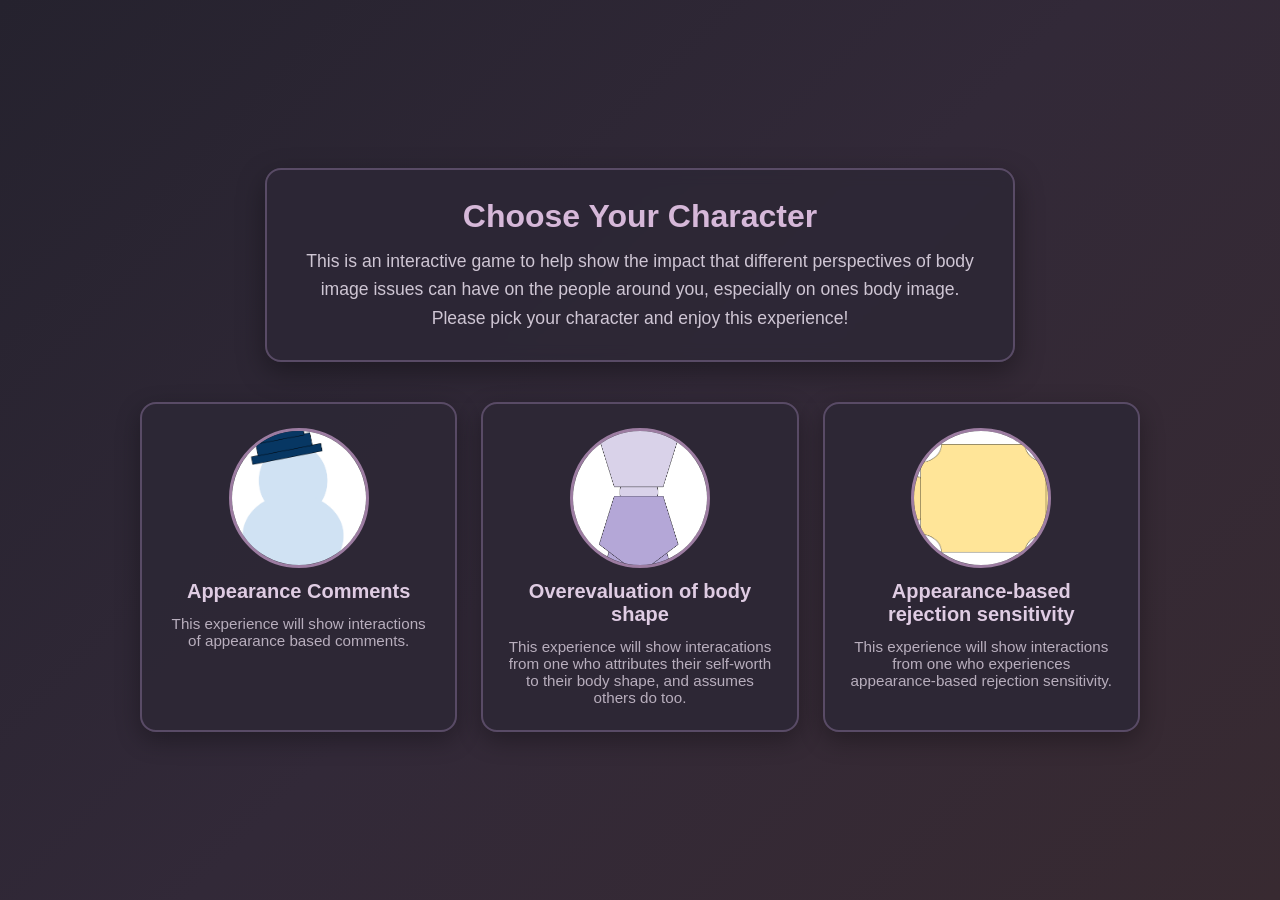
<file: index.html>
<!DOCTYPE html>
<html lang="en">
<head>
  <meta charset="UTF-8">
  <meta name="viewport" content="width=device-width, initial-scale=1.0">
  <title>Choose Your Character</title>
  <link rel="stylesheet" href="select.css">
</head>
<body>

  <main class="select-screen">
    <!-- EDIT HERE: Top Blurb / Story Prompt -->
    <header class="blurb-box">
      <h1>Choose Your Character</h1>
      <p id="intro-blurb">
        This is an interactive game to help show the impact that different perspectives of body image issues can have on the people around you, especially on ones body image. Please pick your character and enjoy this experience!
      </p>
    </header>

    <!-- EDIT HERE: Three Character Options (Update data-avatar and src="...") -->
    <section class="character-grid">
      <button class="char-card" 
      data-theme="appearance"
      data-avatar="images/ch1.png"
      data-stranger="images/ch1stranger.png" 
      data-mirror="images/ch1mirror.png">
        <img src="images/ch1.png" alt="Character 1">
        <h2>Appearance Comments</h2>
        <p>This experience will show interactions of appearance based comments.</p>
      </button>

      <button class="char-card" 
      data-theme="worth"
      data-avatar="images/ch2.png"
      data-stranger="images/ch2stranger.png" 
      data-mirror="images/ch2mirror.png">
        <img src="images/ch2.png" alt="Character 2">
        <h2>Overevaluation of body shape</h2>
        <p>This experience will show interacations from one who attributes their self-worth to their body shape, and assumes others do too.</p>
      </button>

      <button class="char-card" 
      data-theme="rejection"
      data-avatar="images/ch3.png"
      data-stranger="images/ch3stranger.png" 
      data-mirror="images/ch3mirror.png">
        <img src="images/ch3.png" alt="Character 3">
        <h2>Appearance-based rejection sensitivity</h2>
        <p>This experience will show interactions from one who experiences appearance-based rejection sensitivity.</p>
      </button>
    </section>
  </main>

  <script>
    document.querySelectorAll('.char-card').forEach((card) => {
      card.addEventListener('click', () => {
        localStorage.setItem('selectedTheme', card.getAttribute('data-theme'));
        localStorage.setItem('selectedAvatar', card.getAttribute('data-avatar'));
        localStorage.setItem('selectedStranger', card.getAttribute('data-stranger'));
        localStorage.setItem('selectedMirror', card.getAttribute('data-mirror'));
        window.location.href = 'story.html';
      });
    });
  </script>

</body>
</html>
</file>
<file: select.css>
* {
    box-sizing: border-box;
    margin: 0;
    padding: 0;
  }
  
  body {
    min-height: 100vh;
    /* Deep twilight slate-plum-mauve gradient */
    background: linear-gradient(135deg, #25222e 0%, #322938 50%, #382a31 100%);
    color: #e6dfe8;
    font-family: 'Segoe UI', Tahoma, Geneva, Verdana, sans-serif;
    display: flex;
    justify-content: center;
    align-items: center;
    padding: 2rem;
  }
  
  .select-screen {
    width: 100%;
    max-width: 1000px;
    display: flex;
    flex-direction: column;
    gap: 2.5rem;
    text-align: center;
  }
  
  .blurb-box {
    background-color: rgba(45, 39, 54, 0.88);
    backdrop-filter: blur(8px);
    border: 2px solid #594b66;
    padding: 1.75rem 2rem;
    border-radius: 16px;
    max-width: 750px;
    margin: 0 auto;
    box-shadow: 0 10px 28px rgba(0, 0, 0, 0.35);
  }
  
  .blurb-box h1 {
    margin-bottom: 0.75rem;
    color: #d6b8d9;
  }
  
  .blurb-box p {
    font-size: 1.1rem;
    line-height: 1.6;
    color: #cfc6d4;
  }
  
  .character-grid {
    display: grid;
    grid-template-columns: repeat(auto-fit, minmax(240px, 1fr));
    gap: 1.5rem;
  }
  
  .char-card {
    background-color: rgba(45, 39, 54, 0.9);
    border: 2px solid #594b66;
    border-radius: 16px;
    padding: 1.5rem;
    color: #e6dfe8;
    cursor: pointer;
    display: flex;
    flex-direction: column;
    align-items: center;
    gap: 0.75rem;
    box-shadow: 0 8px 24px rgba(0, 0, 0, 0.3);
    transition: transform 0.2s ease, border-color 0.2s ease, background-color 0.2s ease;
  }
  
  .char-card:hover {
    transform: translateY(-6px);
    border-color: #b894bd;
    background-color: #3d334a;
  }
  
  .char-card img {
    width: 140px;
    height: 140px;
    border-radius: 50%;
    object-fit: cover;
    border: 3px solid #9c7ca1;
    background-color: #2b2433;
  }
  
  .char-card h2 {
    font-size: 1.25rem;
    color: #dfcce3;
  }
  
  .char-card p {
    font-size: 0.95rem;
    color: #b8aebd;
  }
</file>
